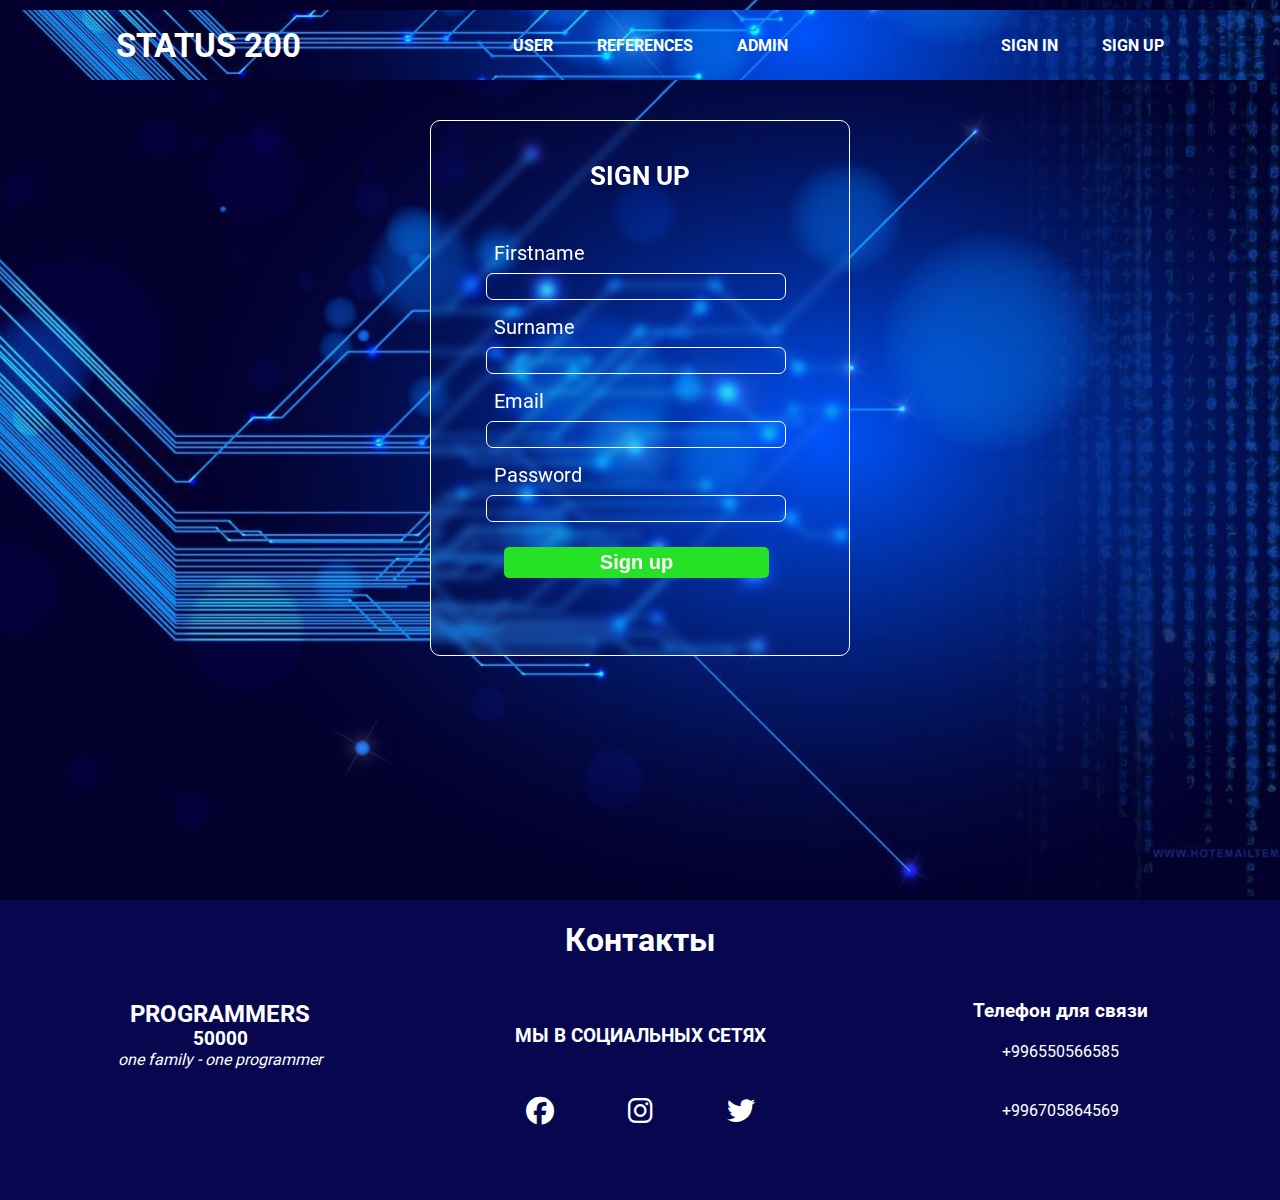
<file: index.html>
<!DOCTYPE html>
<html lang="en">
<head>
    <meta charset="UTF-8">
    <meta http-equiv="X-UA-Compatible" content="IE=edge">
    <meta name="viewport" content="width=device-width, initial-scale=1.0">
    <title>Document</title>
    <link rel="stylesheet" href="./assets/style/style.css">
    <link rel="stylesheet" href="./assets/style/media.css">
    <link rel="stylesheet" href="https://cdnjs.cloudflare.com/ajax/libs/font-awesome/6.3.0/css/all.min.css">
</head>
<body>
    <section class="status">
        <header class="header" id="header">
            <div class="container header_container d-flex">
                <a href="./index.html" class="header__title">STATUS 200</a>
                <div class="header__logo">
                    <a href="./user.html" class="header__link">USER</a>
                    <a href="./references.html" class="header__link">REFERENCES</a>
                    <a href="./admin.html" class="header__link">ADMIN</a>
                </div>
                <div class="authorization_header">
                    <a href="#" class="authorization_link" id="auth_link">SIGN IN</a>
                    <a href="#" class="authorization_link" id="auth__link">SIGN UP</a>
                </div>
            </div>
        </header>
        <div class="container container_s_u  d-flex" >
            <div class="sign_u" id="sign_u">
                <div class="logo d-flex">
                    <a href="#" class="auth_link" id="auth__link"> SIGN UP</a>
                </div>
                <div class="sign_up d-flex">
                    <div class="data" >
                        <label> Firstname
                          <input data-rule="text" class="firstname" id="firstName">
                        </label>
                        <label> Surname
                          <input data-rule="text" class="secondname" id="secondName">
                        </label>
                        <label> Email
                          <input  type="email" class="email" id="email">
                        </label>
                        <label> Password
                          <input  type="password" class="password" id="password">
                        </label>
                        <button class="sign__up" id="signUp">Sign up</button>
                    </div>
                </div>
            </div>
            <div class="sign_i" id="sign_i">
                <div class="logo sign_in_logo d-flex">
                    <a href="#" class="auth_link" id="auth_link">SIGN IN</a>
                </div>
                <div class="sign_in d-flex">
                    <div class="sign__in">
                        <label> Email
                            <input type="email" class="username" id="userName">
                        </label>
                        <label>Password 
                            <input type="password" class="password password_sign-in" id="password_sign-in">
                        </label>
                        <button class="sign_in_btn" id="signInBtn">Sign in</button>
                    </div>
                </div>
            </div>
        </div>
    </section>
    <footer class="footer" id="footer">
        <div class="container">
            <h1 class="footer__title d-flex">Контакты</h1>
            <div class="footer_info">
                <div class="programmers d-col d-flex">
                    <h2 class="programmer_title">PROGRAMMERS</h2>
                    <h3 class="programmer_num">50000</h3>
                    <p class="programmer_desc"><i>one family - one programmer   </i></p>
                </div>
                <div class="social d-flex ">
                    <h3 class="social__title">МЫ В СОЦИАЛЬНЫХ СЕТЯХ</h3>
                    <p>
                        <a href="#"><i class="fa-brands fa-facebook"></i></a> <a href="#"><i class="fa-brands fa-instagram"></i></a> <a href="#"><i class="fa-brands fa-twitter"></i></a>
                    </p>
                </div>
                <div class="tel d-flex d-col">
                    <h3 class="tel_title">Телефон для связи</h3>
                    <a href="tel:+996550566585">+996550566585</a>
                    <a href="tel:+996705864569">+996705864569</a>
                </div>

            </div>
        </div>
    </footer>

    <script src="./assets/script/script.js"></script>
</body>
</html>
</file>
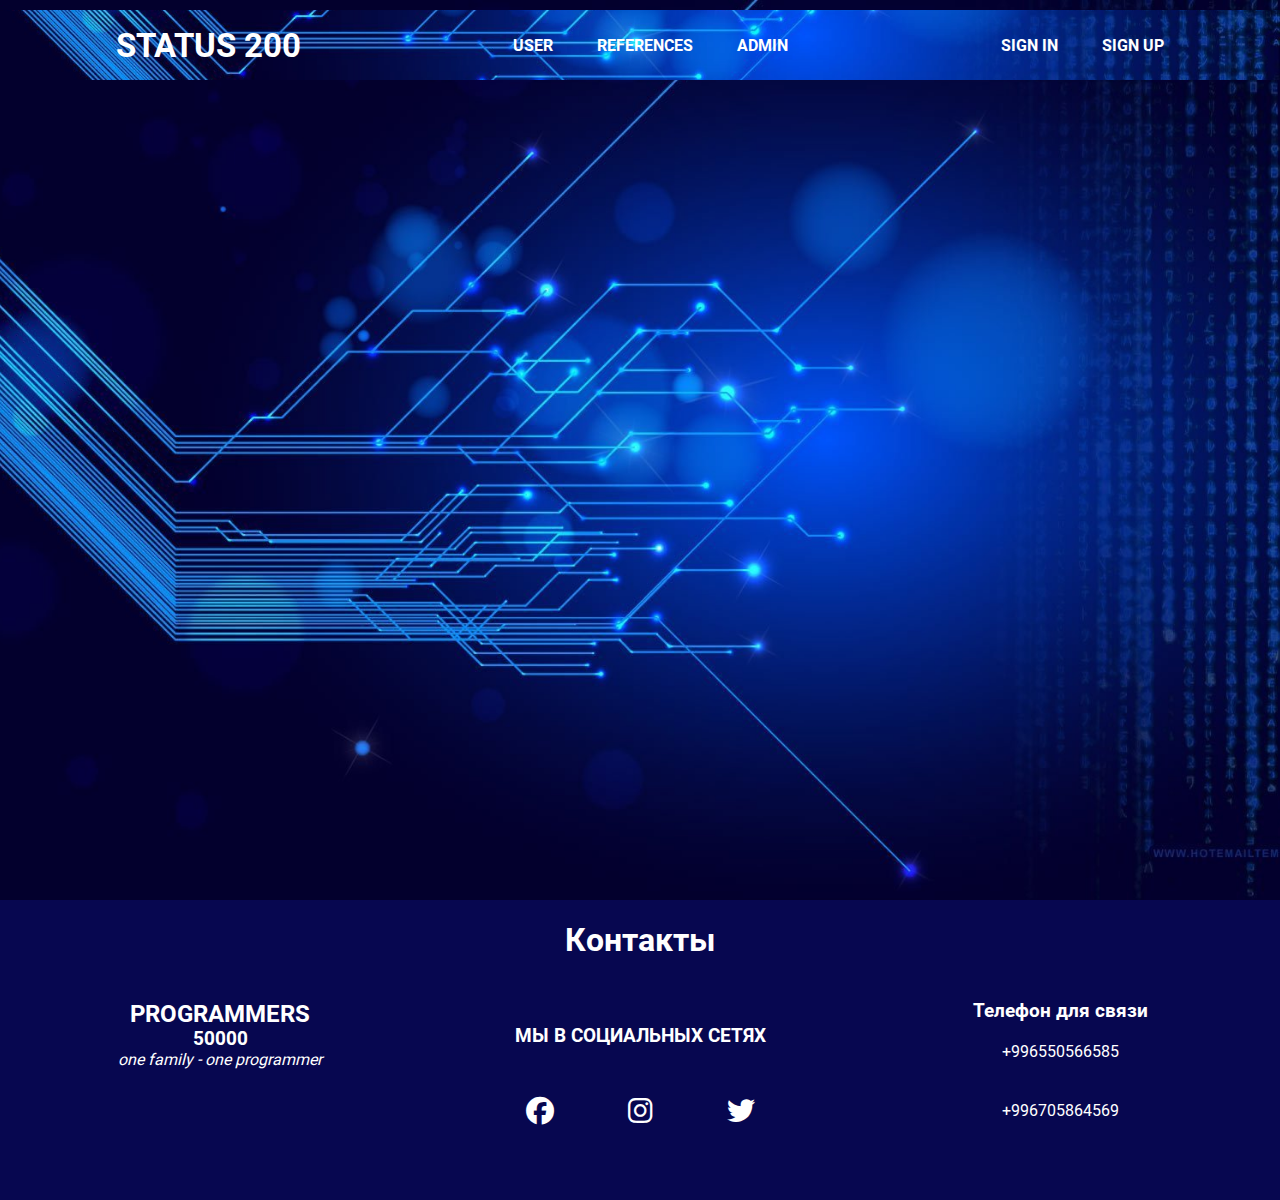
<file: admin.html>
<!DOCTYPE html>
<html lang="en">
<head>
    <meta charset="UTF-8">
    <meta http-equiv="X-UA-Compatible" content="IE=edge">
    <meta name="viewport" content="width=device-width, initial-scale=1.0">
    <title>Document</title>
    <link rel="stylesheet" href="./assets/style/style.css">
    <link rel="stylesheet" href="./assets/style/media.css">
    <link rel="stylesheet" href="https://cdnjs.cloudflare.com/ajax/libs/font-awesome/6.3.0/css/all.min.css">
</head>
<body>
    <section class="admin">
        <header class="header" id="header">
            <div class="container header_container d-flex">
                <a href="./index.html" class="header__title">STATUS 200</a>
                <div class="header__logo">
                    <a href="./user.html" class="header__link">USER</a>
                    <a href="./references.html" class="header__link">REFERENCES</a>
                    <a href="./admin.html" class="header__link">ADMIN</a>
                </div>
                <div class="authorization_header">
                    <a href="#" class="authorization_link" id="auth_link">SIGN IN</a>
                    <a href="#" class="authorization_link" id="auth__link">SIGN UP</a>
                </div>
            </div>
        </header>
        <div class="container container_s_u d-flex" >
            
        </div>
    </section>
    <footer class="footer" id="footer">
        <div class="container">
            <h1 class="footer__title d-flex">Контакты</h1>
            <div class="footer_info">
                <div class="programmers d-col d-flex">
                    <h2 class="programmer_title">PROGRAMMERS</h2>
                    <h3 class="programmer_num">50000</h3>
                    <p class="programmer_desc"><i>one family - one programmer   </i></p>
                </div>
                <div class="social d-flex ">
                    <h3 class="social__title">МЫ В СОЦИАЛЬНЫХ СЕТЯХ</h3>
                    <p>
                        <a href="#"><i class="fa-brands fa-facebook"></i></a> <a href="#"><i class="fa-brands fa-instagram"></i></a> <a href="#"><i class="fa-brands fa-twitter"></i></a>
                    </p>
                </div>
                <div class="tel d-flex d-col">
                    <h3 class="tel_title">Телефон для связи</h3>
                    <a href="tel:+996550566585">+996550566585</a>
                    <a href="tel:+996705864569">+996705864569</a>
                </div>

            </div>
        </div>
    </footer>

    

    <script src="./assets/script/script.js"></script>
</body>
</html>
</file>
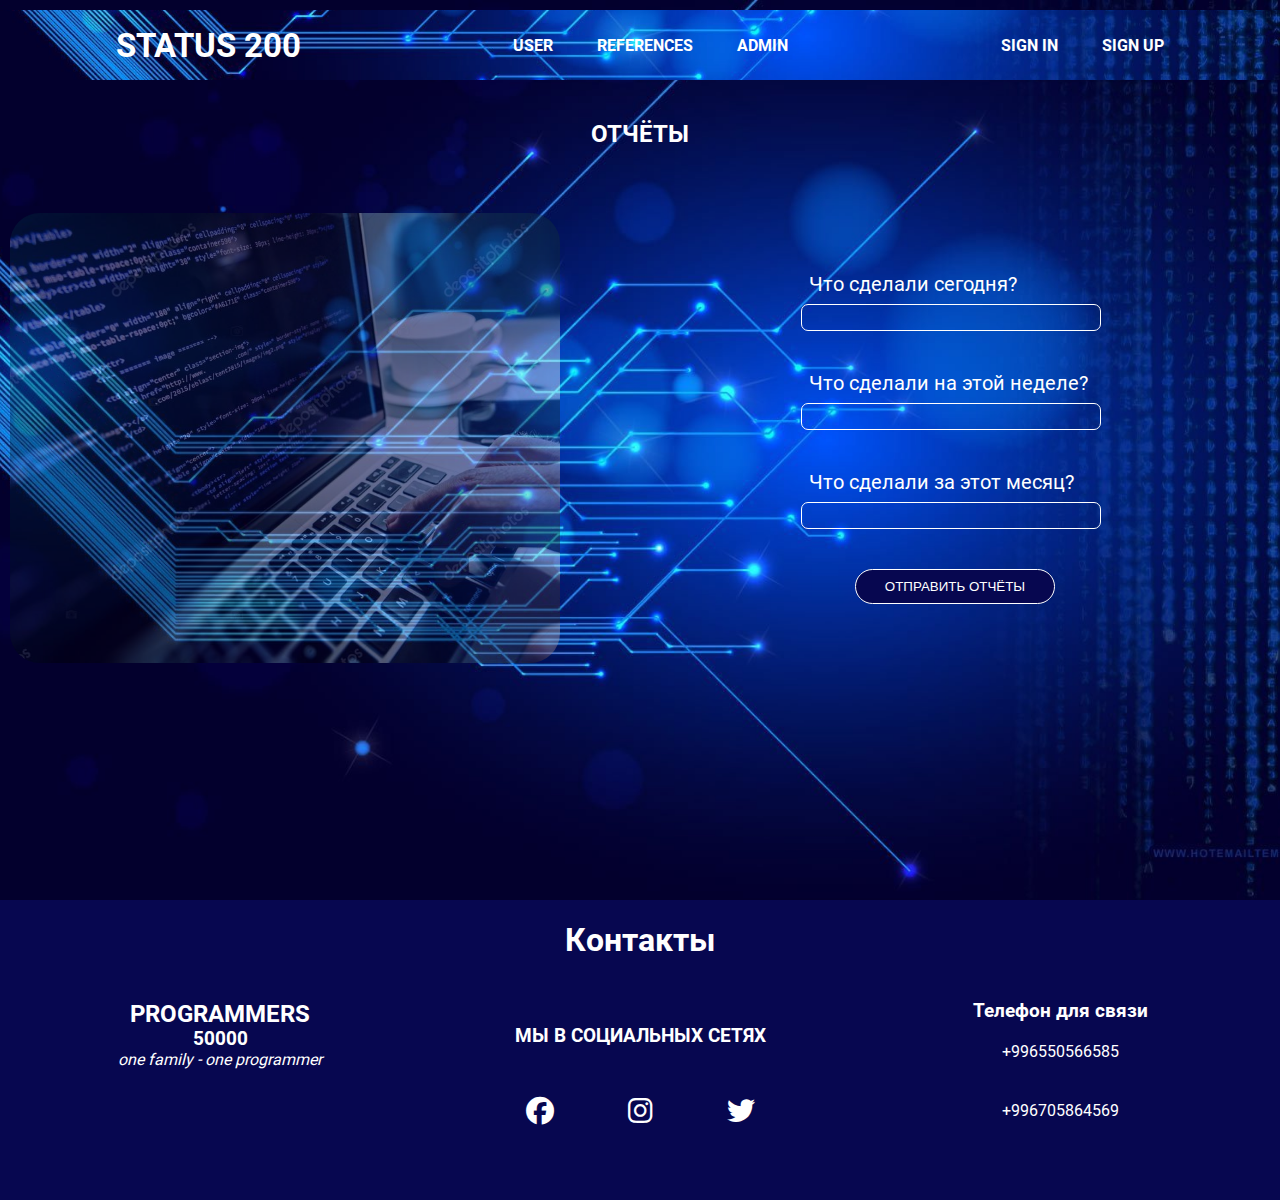
<file: references.html>
<!DOCTYPE html>
<html lang="en">
<head>
    <meta charset="UTF-8">
    <meta http-equiv="X-UA-Compatible" content="IE=edge">
    <meta name="viewport" content="width=device-width, initial-scale=1.0">
    <title>Document</title>
    <link rel="stylesheet" href="./assets/style/style.css">
    <link rel="stylesheet" href="./assets/style/media.css">
    <link rel="stylesheet" href="https://cdnjs.cloudflare.com/ajax/libs/font-awesome/6.3.0/css/all.min.css">
</head>
<body>
    <section class="references">
        <header class="header" id="header">
            <div class="container header_container d-flex">
                <a href="/index.html" class="header__title">STATUS 200</a>
                <div class="header__logo">
                    <a href="./user.html" class="header__link">USER</a>
                    <a href="./references.html" class="header__link">REFERENCES</a>
                    <a href="./admin.html" class="header__link">ADMIN</a>
                </div>
                <div class="authorization_header">
                    <a href="#" class="authorization_link" id="auth_link">SIGN IN</a>
                    <a href="#" class="authorization_link" id="auth__link">SIGN UP</a>
                </div>
            </div>
        </header>
        <div class="container" >
            <h2 class="ref_title">ОТЧЁТЫ</h2>
            <div class="ref_grid d-flex">
                <div class="ref_img">
                    <img src="./assets/image/img3.jpg" alt="">
                </div>
                <div class="ref_inp d-flex">
                    <label>Что  сделали сегодня?<input type="text"></label>
                    <label>Что сделали на этой неделе?<input type="text"></label>
                    <label>Что сделали за этот месяц?<input type="text"></label>
                    <button class="ref_img_title d-flex">ОТПРАВИТЬ ОТЧЁТЫ</button>
                </div>
            </div>
    
           
        </div>
    </section>
    <footer class="footer" id="footer">
        <div class="container">
            <h1 class="footer__title d-flex">Контакты</h1>
            <div class="footer_info">
                <div class="programmers d-col d-flex">
                    <h2 class="programmer_title">PROGRAMMERS</h2>
                    <h3 class="programmer_num">50000</h3>
                    <p class="programmer_desc"><i>one family - one programmer   </i></p>
                </div>
                <div class="social d-flex ">
                    <h3 class="social__title">МЫ В СОЦИАЛЬНЫХ СЕТЯХ</h3>
                    <p>
                        <a href="#"><i class="fa-brands fa-facebook"></i></a> <a href="#"><i class="fa-brands fa-instagram"></i></a> <a href="#"><i class="fa-brands fa-twitter"></i></a>
                    </p>
                </div>
                <div class="tel d-flex d-col">
                    <h3 class="tel_title">Телефон для связи</h3>
                    <a href="tel:+996550566585">+996550566585</a>
                    <a href="tel:+996705864569">+996705864569</a>
                </div>

            </div>
        </div>
    </footer>

    

    <script src="./assets/script/script.js"></script>
</body>
</html>
</file>
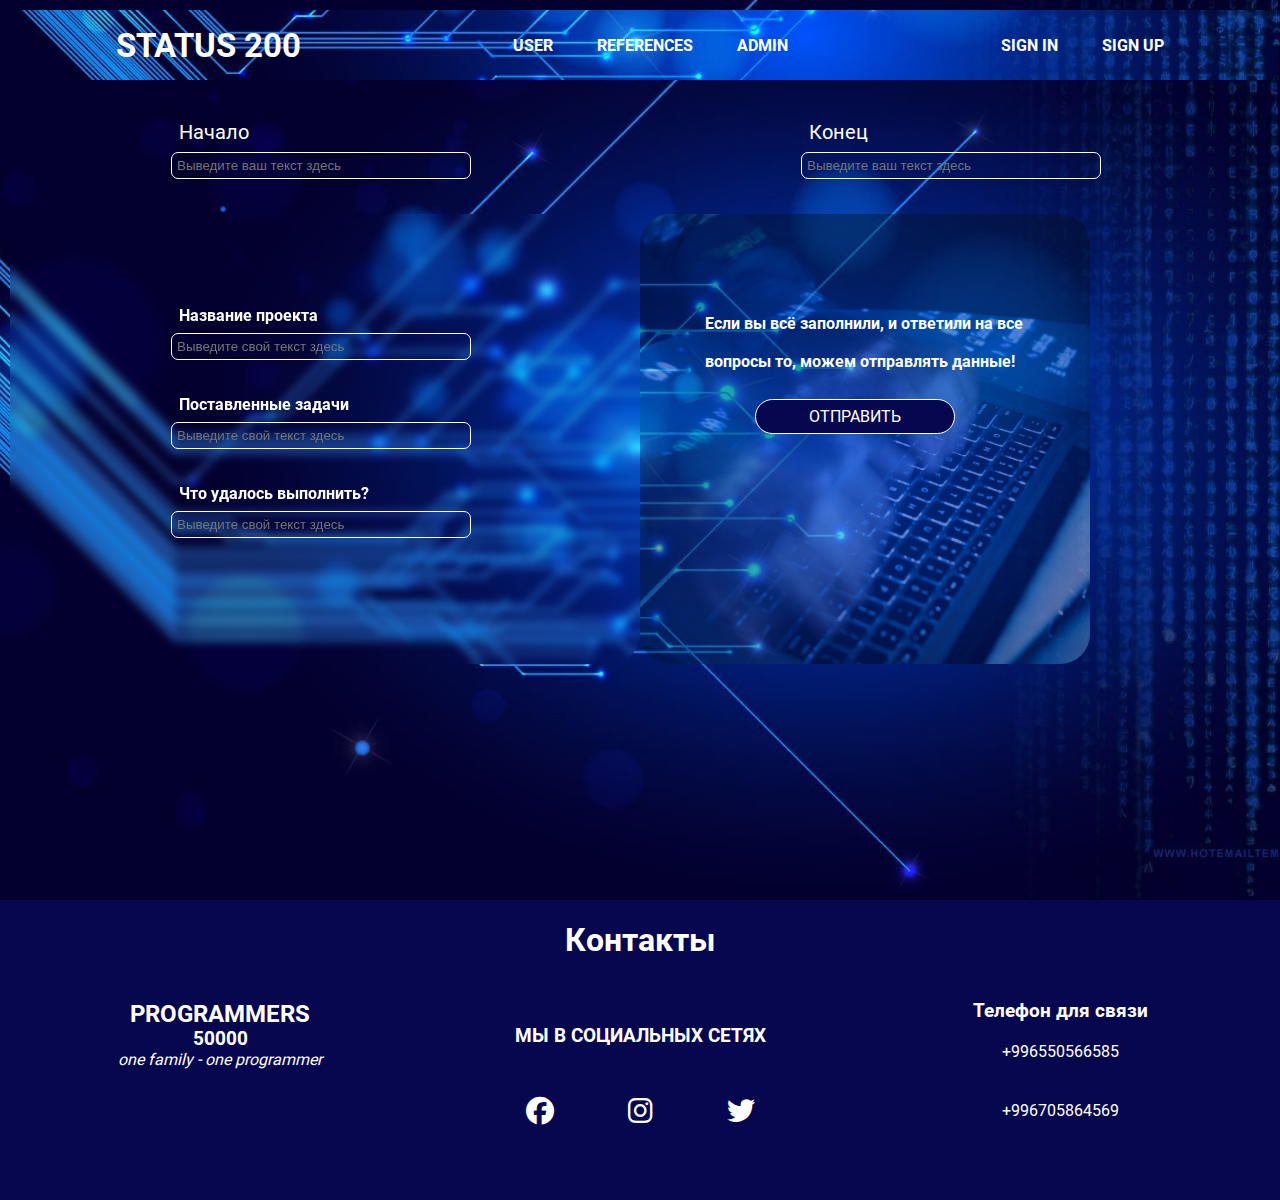
<file: user.html>
<!DOCTYPE html>
<html lang="en">
<head>
    <meta charset="UTF-8">
    <meta http-equiv="X-UA-Compatible" content="IE=edge">
    <meta name="viewport" content="width=device-width, initial-scale=1.0">
    <title>Document</title>
    <link rel="stylesheet" href="./assets/style/style.css">
    <link rel="stylesheet" href="./assets/style/media.css">
    <link rel="stylesheet" href="https://cdnjs.cloudflare.com/ajax/libs/font-awesome/6.3.0/css/all.min.css">
</head>
<body>
    <section class="user">
        <header class="header" id="header">
            <div class="container header_container d-flex">
                <a href="./index.html" class="header__title">STATUS 200</a>
                <div class="header__logo">
                    <a href="./user.html" class="header__link">USER</a>
                    <a href="./references.html" class="header__link">REFERENCES</a>
                    <a href="./admin.html" class="header__link">ADMIN</a>
                </div>
                <div class="authorization_header">
                    <a href="#" class="authorization_link" id="auth_link">SIGN IN</a>
                    <a href="#" class="authorization_link" id="auth__link">SIGN UP</a>
                </div>
            </div>
        </header>
        <div class="container" >
            <div class="client">
                <div class=" client_info">
                    <div class="name">
                        <label> Начало
                            <input type="number" class="user_name"  placeholder="Выведите ваш текст здесь">
                        </label>
                    </div>
                    <div class="city">
                        <label>Конец
                            <input type="number" id="end" placeholder="Выведите ваш текст здесь">
                        </label>
                    </div>
                </div>
                <div class="w-e">
                    <div class="about_work">
                        <div class="ed">
                            <div class="work">
                                <h4 class="company_city">Название проекта</h4>
                                <div class="info">
                                    <input id="info" type="text" placeholder="Выведите свой текст здесь">
                                </div>
                            </div>
                            <div class="education">
                                <h4 class="info_title">Поставленные задачи</h4>
                                <div class="work_info">
                                    <input id="workInfo" type="text" placeholder="Выведите свой текст здесь">
                                </div>
                            </div>
                            <div class="education">
                                <h4 class="info_title">Что удалось выполнить?</h4>
                                <div class="work_info">
                                    <input id="work_info" type="text" placeholder="Выведите свой текст здесь">
                                </div>
                            </div>
                        </div>
                    </div>
                    <div class="user_img">
                        <img src="./assets/image/1483407615_0_386_7360_4526_1920x0_80_0_0_4b79d84e9845751ddc1cc81d6da2220a.jpg" alt="">
                        <p class="img__title">
                            <b >Если вы всё заполнили, и ответили на все <br><br> вопросы то, можем отправлять данные! </b>
                        </p>
                        <bitton class="user_btn d-flex" id="user_btn">ОТПРАВИТЬ</bitton>
                    </div>
                </div>
            </div>
        </div>

    </section>
    <footer class="footer" id="footer">
        <div class="container">
            <h1 class="footer__title d-flex">Контакты</h1>
            <div class="footer_info">
                <div class="programmers d-col d-flex">
                    <h2 class="programmer_title">PROGRAMMERS</h2>
                    <h3 class="programmer_num">50000</h3>
                    <p class="programmer_desc"><i>one family - one programmer   </i></p>
                </div>
                <div class="social d-flex ">
                    <h3 class="social__title">МЫ В СОЦИАЛЬНЫХ СЕТЯХ</h3>
                    <p>
                        <a href="#"><i class="fa-brands fa-facebook"></i></a> <a href="#"><i class="fa-brands fa-instagram"></i></a> <a href="#"><i class="fa-brands fa-twitter"></i></a>
                    </p>
                </div>
                <div class="tel d-flex d-col">
                    <h3 class="tel_title">Телефон для связи</h3>
                    <a href="tel:+996550566585">+996550566585</a>
                    <a href="tel:+996705864569">+996705864569</a>
                </div>

            </div>
        </div>
    </footer>


    
    <script src="./assets/script/script.js"></script>
</body>
</html>
</file>
<file: assets/style/style.css>
@import url(./font.css);
@import url(./media.css);
/* UNIQUE */
* {
    padding: 0;
    margin: 0;
    box-sizing: border-box;
}
a {
    color: inherit;
    text-decoration: none;
    margin: 20px ;
}
body {
    font-family: "Roboto", Arial, Helvetica, sans-serif;
}
button {
    border: none;
}
.d-flex {
    display: flex;
    align-items: center;
    justify-content: center;
}
.flex-d {
    display: flex;
    flex-direction: column;
    align-items: center;
    justify-content: center;
}
.container {
    max-width: 1440px;
    padding: 0 10px;
    margin: 0 auto;
}
label {
    font-size: 20px;
}
input {
    display: flex;
    flex-direction: column;
    cursor: pointer;
    background: transparent;
    color: #fff;
    border: 0.2px solid #fff;
    border-radius: 7px;
    padding: 5px;
    margin : 8px 0 15px -8px;
    width: 300px;
}
.status,
.user,
.references,
.admin{
    background: url(../image/av-bc.jpg)no-repeat center/cover;
    color: white;
    height: 100vh;
    position: relative;
    padding-top: 10px;
}
/* UNIQUE */

/* HEADER */
.header {
    background: url(../image/av-bc.jpg)no-repeat center/cover;
    position: sticky;
    margin-bottom: 40px;
}
.header_container {
    height: 70px;
    justify-content: space-around;
}
.header__title {
    font-size: 33px;
    font-weight: 700;
}
.header__link {
    font-size: 16px;
    font-weight: 600;
}
.authorization_link {
    font-weight: 700;
    position: relative;
    font-size: 16px;
    cursor: pointer;
}
/* HEADER */

/* SIGN-UP */
.auth_link {
    font-size: 26px;
    font-weight: 700;
}
.title {
    margin-bottom: 50px;
    font-weight: 700;
    font-size: 46px;
}
.sm_title {
    position: absolute;
    bottom: 70px;
    color: rgb(6, 6, 16);  
}
.desc {
    margin-top: 20px;
    font-size: 25px;
}
.container_s_u {
    position: relative;
    z-index: 1;
}
.sign_u  {
    width: 420px;
    backdrop-filter: blur(4.5px);
    border-radius: 10px;
    border: 0.5px solid #fff;
    height: 536px;
    position: absolute;
    z-index: 9999;
    top: 0;
}
.sign__up {
    margin-left: 10px;
    margin-top: 10px;
    width: 265px;
    height: 31px;
    border-radius: 5px;
    font-weight: 700;
    font-size: 20px;
    color: #fff;
    background-color: rgb(38 226 38);
}
.sign_up {
    margin-bottom: 30px;
}
.data {
    margin-top: 30px ;
}
/* SIGN-UP */

/* SIGN-IN */
.logo {
    transition-timing-function: ease-in-out;
    padding-top: 20px;
}
.authorization_link::after {
    content: "";
    position: absolute;
    bottom: -5px;
    height: 2px;
    width: 100%;
    left: 0;
    background-color: #fff;
    transition: 0.3s;
    transform: scale(0);
}
.authorization_link:hover::after {
        transform: scale(1);
}
.sign_i {
    display: none; 
    width: 420px;
    backdrop-filter: blur(4.5px);
    border-radius: 10px;
    border: 0.1px solid #fff;
    height: 536px;
    position: absolute;
    z-index: 9999;
    top: 0;
  }
.sign_in_logo {
    margin-bottom: 50px;
}
.sign_in_btn {
    margin-left: 10px;
    width: 265px;
    height: 31px;
    border-radius: 5px;
    font-weight: 700;
    font-size: 20px;
    color: #fff;
    background-color: rgb(38 226 38);
}
.password_sign-in {
    margin-bottom: 40px;
    margin-top: 15px;
}
/* SIGN-IN */

/* USERNAME */
.username {
    margin-bottom: 20px;
    margin-top: 15px;
}
.client_info {
    display: flex;
    justify-content: space-around;
    position: relative;
}
.w-e {
    display: grid;
    grid-template-columns: 1fr 1fr;
    margin-top: 20px;
}
.about_work,
.ed {
    display: flex;
    flex-direction: column;
    justify-content: center;
    align-items: center;
    border-radius: 30px;
    backdrop-filter: blur(4.5px);
    height: 450px;
}
.work,
.education {
    margin-bottom: 20px;
}
.user_img {
    position: relative;
}
.user_img img{
    width: 450px;
    height: 450px;
    opacity: 0.4;
    object-position: center;
    object-fit: cover;
    border-radius: 30px;
}
.img__title  {
    position: absolute;
    top: 100px;
    left: 65px;
}
.user_btn {
    position: absolute;
    top: 185px;
    left: 115px;
    height: 35px;
    width: 200px;
    background-color: #070750;
    color: #fff;
    border-radius: 30px;
    text-align: center;
    border: 1px solid #fff;
}

/* USERNAME */

/* REFERENCES */

.ref_title {
    text-align: center;
}
.ref_grid {
    display: grid;
    grid-template-columns: 1fr 1fr;
    margin-top: 65px;
    
}
.ref_img {
    width: 550px;
    height: 450px;
    position: relative;
}
.ref_img img {
    width: 100%;
    height: 100%;
    opacity: 0.4;
    object-position: center;
    object-fit: cover;
    border-radius: 30px;
}
.ref_img_title {
    height: 35px;
    width: 200px;
    background-color: #070750;
    color: #fff;
    border-radius: 30px;
    text-align: center;
    border: 1px solid #fff;
}
.ref_inp {
    flex-direction: column;
    justify-content: center;
}
.ref_inp input {
    margin-bottom: 40px;

}

/* REFERENCES */







/* FOOTER */
.footer {
    height: 300px;
    background-color: #070750;;
    color: #fff;
}
.footer__title {
    text-align: center;
    height: 80px;
}
.footer_info {
    display: grid;
    grid-template-columns: repeat(3, 1fr);
    height: 150px;
    margin-top: 20px;
}
.d-col {
    justify-content: start;
    flex-direction: column;
}
.social {
    flex-wrap: wrap;
}
.fa-brands {
    font-size: 28px;
    margin: 0 15px 0 15px;     
}
/* FOOTER */
</file>
<file: assets/style/media.css>
@media(max-width:376px) {
    .container {
        max-width: 340px;
        padding: 0 10px;
        margin: 0 auto;
    }
    .header__logo {
        display: none;
    }
    .authorization_header {
        position: absolute;
        bottom: -535px;
    }
    .header__title {
        font-size: 25px;
    }
    .sign_i {
        position: relative;
        display: block;
        height: 475px;
    }
    .sign_u {
        height: 475px;
    }
    .auth_link {
        font-size: 20px;
    }
    label {
        font-size: 18px;
    }
    .data {
        margin-top: 20px;
        margin-left: 9px;
    }
    input {
        width: 250px;
        margin: 5px 0 12px -8px
    }
    .sign__up {
        margin-left: 15px;
        width: 194px;
    }
    .sign_in {
        margin-left: 18px;
    }
    .sign_in_btn {
        width: 194px;
        margin-left: 15px;

    }
    .restore::after {
        width: 195px;
    }
   
}
</file>
